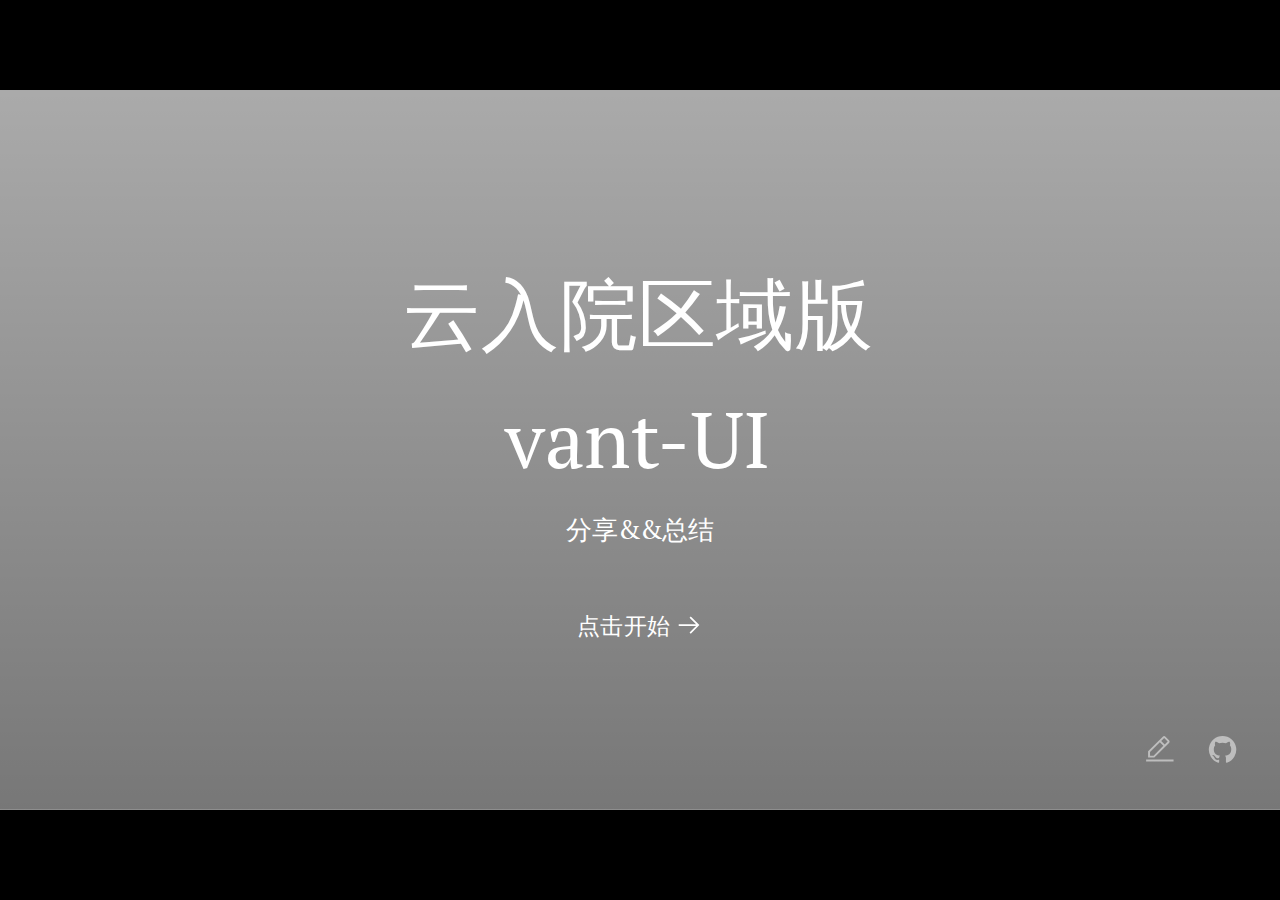
<file: index.html>
<!DOCTYPE html>
<html lang="en">
<head>
  <meta charset="UTF-8">
  <meta name="viewport" content="width=device-width, initial-scale=1.0">
  <link rel="icon" href="https://cdn.jsdelivr.net/gh/slidevjs/slidev/assets/favicon.png">
<link rel="stylesheet" href="https://fonts.googleapis.com/css2?family=PT+Serif:wght@200;400;600&family=PT+Mono:wght@200;400;600&display=swap" type="text/css">
  <script type="module" crossorigin src="https://r924910960.github.io/assets/index.4b64145c.js"></script>
  <link rel="stylesheet" href="https://r924910960.github.io/assets/index.a3c58133.css">
</head>
<body>
  <div id="app"></div>
  
  
</body>
</html>
</file>
